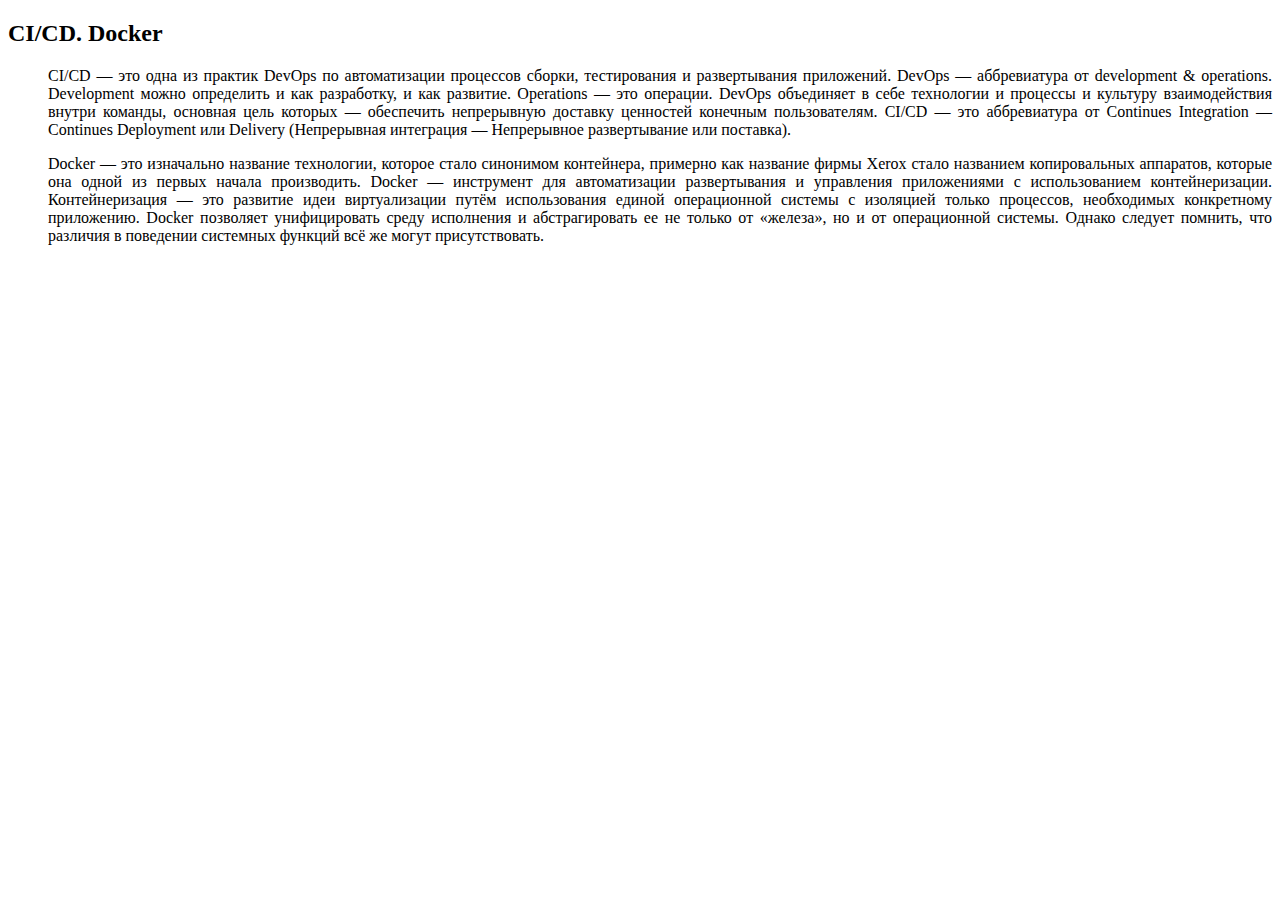
<file: ci_cd_docker.html>
<!DOCTYPE html>
<html lang="en">
<head>
    <meta charset="UTF-8">
    <title>CI/CD. Docker</title>
</head>
<body>
    <h2 >CI/CD. Docker</h2>
    <ul style="text-align: justify;">
        <p>
            CI/CD — это одна из практик DevOps по автоматизации процессов сборки, тестирования и развертывания приложений.

DevOps — аббревиатура от development & operations. Development можно определить и как разработку, и как развитие. Operations — это операции. DevOps объединяет в себе технологии и процессы и культуру взаимодействия внутри команды, основная цель которых — обеспечить непрерывную доставку ценностей конечным пользователям.

СI/CD — это аббревиатура от Continues Integration — Continues Deployment или Delivery (Непрерывная интеграция — Непрерывное развертывание или поставка).
        </p>
        <p>
            Docker — это изначально название технологии, которое стало синонимом контейнера, примерно как название фирмы Xerox стало названием копировальных аппаратов, которые она одной из первых начала производить.

            Docker — инструмент для автоматизации развертывания и управления приложениями с использованием контейнеризации.
            
            Контейнеризация — это развитие идеи виртуализации путём использования единой операционной системы с изоляцией только процессов, необходимых конкретному приложению.
            
            Docker позволяет унифицировать среду исполнения и абстрагировать ее не только от «железа», но и от операционной системы. Однако следует помнить, что различия в поведении системных функций всё же могут присутствовать. 
        </p>
    </ul>
</div>
</body>
</html>
</file>
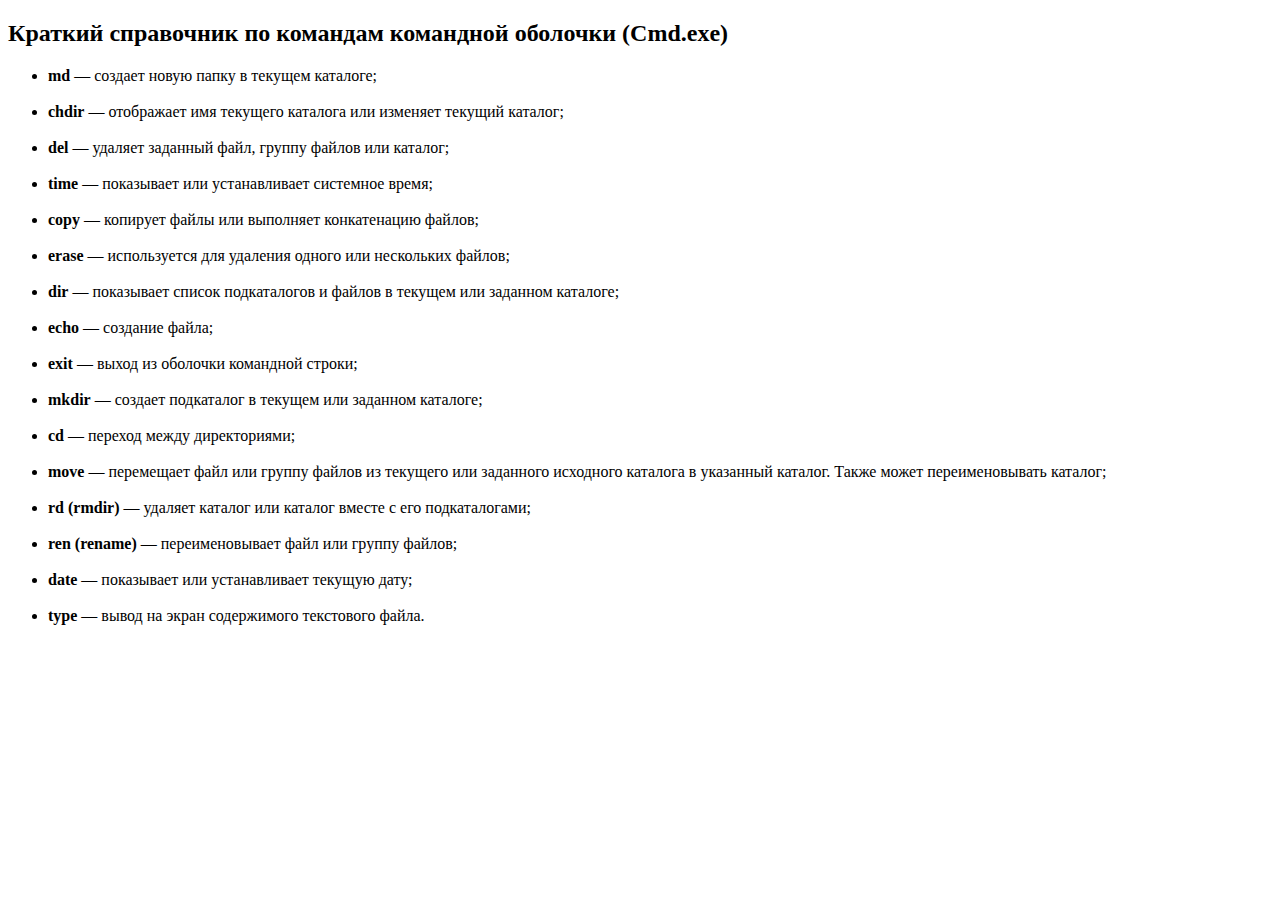
<file: cmd.html>
<!DOCTYPE html>
<html lang="en">
<head>
    <meta charset="UTF-8">
    <title>Командная строка Windows</title>
</head>
<body>
    <h2 >Краткий справочник по командам командной оболочки (Cmd.exe)</h2>
    <ul style="text-align: justify;">
        <li><strong>md</strong> — создает новую папку в текущем каталоге;</li>
        <br>
        <li><strong>chdir</strong> — отображает имя текущего каталога или изменяет текущий каталог;</li>
        <br>
        <li><strong>del</strong> — удаляет заданный файл, группу файлов или каталог;</li>
        <br>
        <li><strong>time</strong> — показывает или устанавливает системное время;</li>
        <br>
        <li><strong>copy</strong> — копирует файлы или выполняет конкатенацию файлов;</li>
        <br>
        <li><strong>erase</strong> — используется для удаления одного или нескольких файлов;</li>
        <br>
        <li><strong>dir</strong> — показывает список подкаталогов и файлов в текущем или заданном каталоге;</li>
        <br>
        <li><strong>echo</strong> — создание файла;</li>
        <br>
        <li><strong>exit</strong> — выход из оболочки командной строки;</li>
        <br>
        <li><strong>mkdir</strong> — создает подкаталог в текущем или заданном каталоге;</li>
        <br>
        <li><strong>cd</strong> — переход между директориями;</li>
        <br>
        <li><strong>move</strong> — перемещает файл или группу файлов из текущего или заданного исходного каталога в
            указанный каталог. Также может переименовывать каталог;
        </li>
        <br>
        <li><strong>rd (rmdir)</strong> — удаляет каталог или каталог вместе с его подкаталогами;</li>
        <br>
        <li><strong>ren (rename)</strong> — переименовывает файл или группу файлов;</li>
        <br>
        <li><strong>date</strong> — показывает или устанавливает текущую дату;</li>
        <br>
        <li><strong>type</strong> — вывод на экран содержимого текстового файла.</li>
    </ul>

</div>
</body>
</html>
</file>
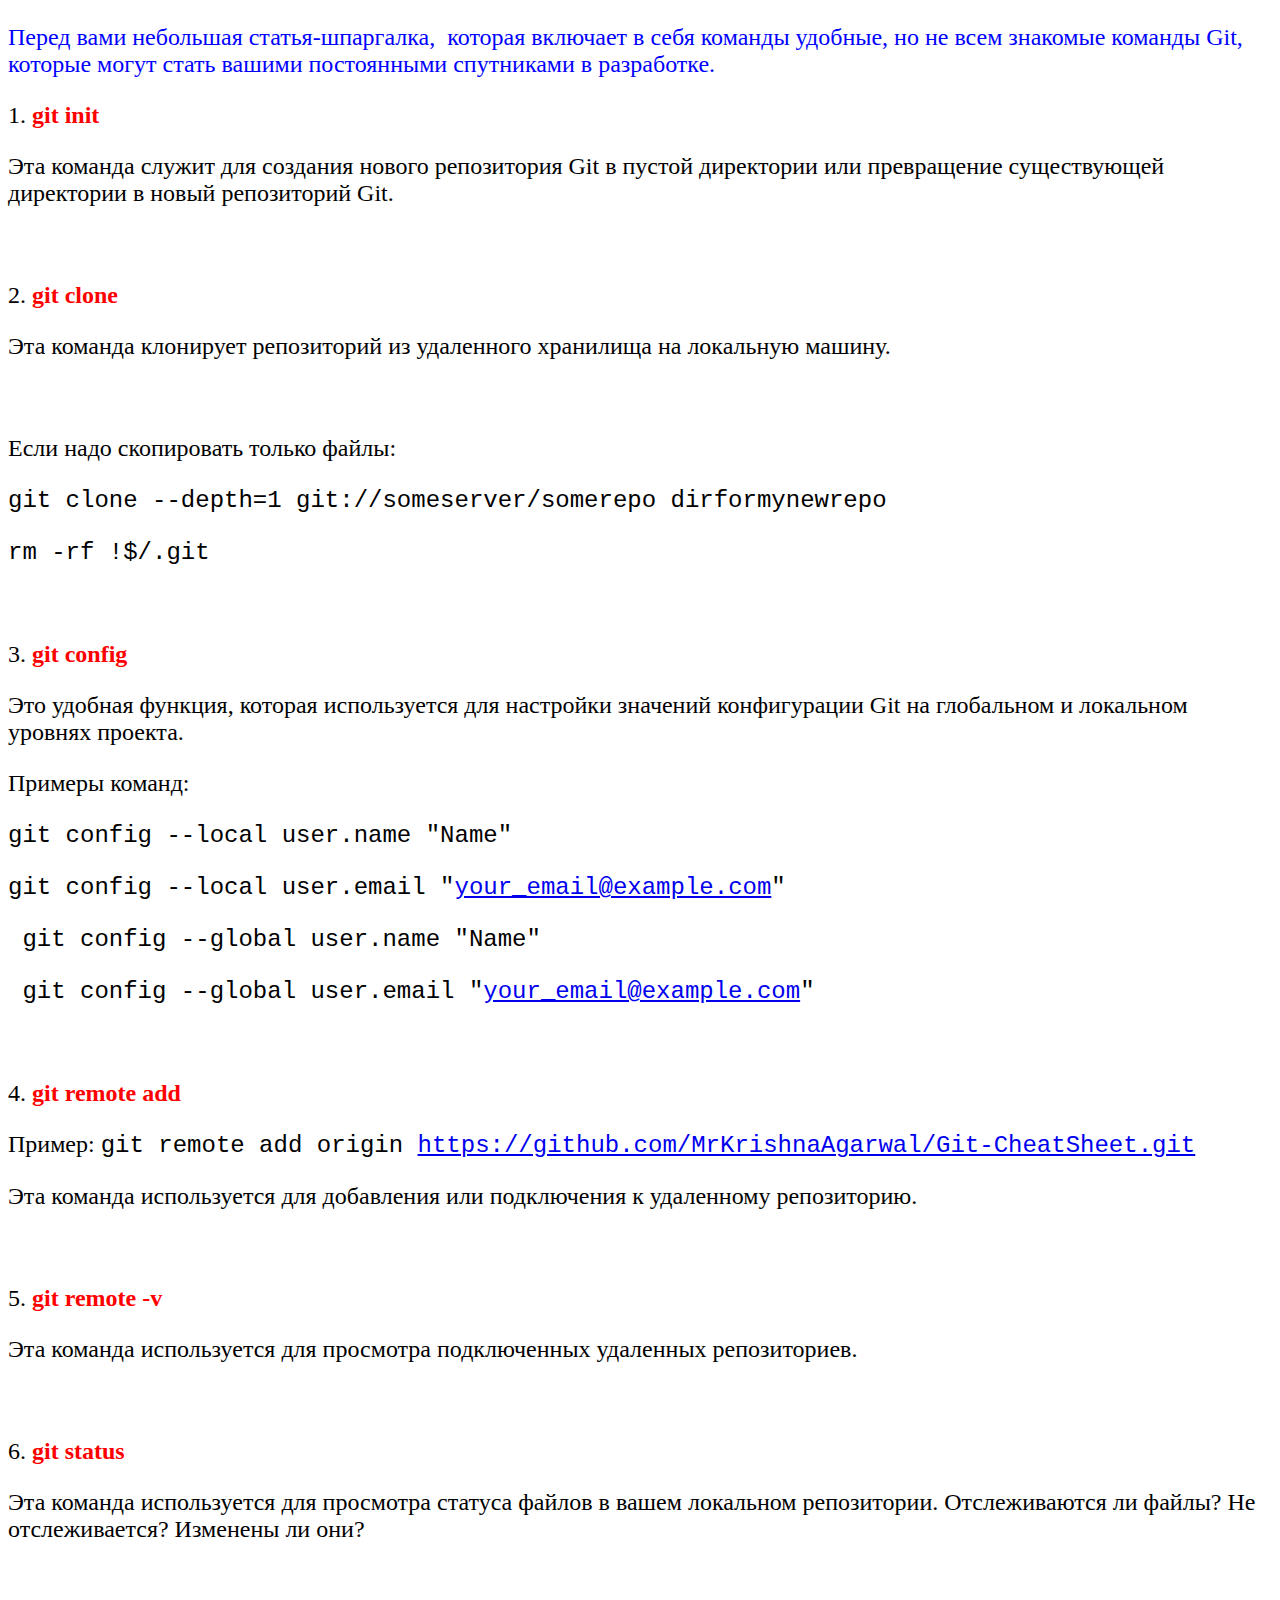
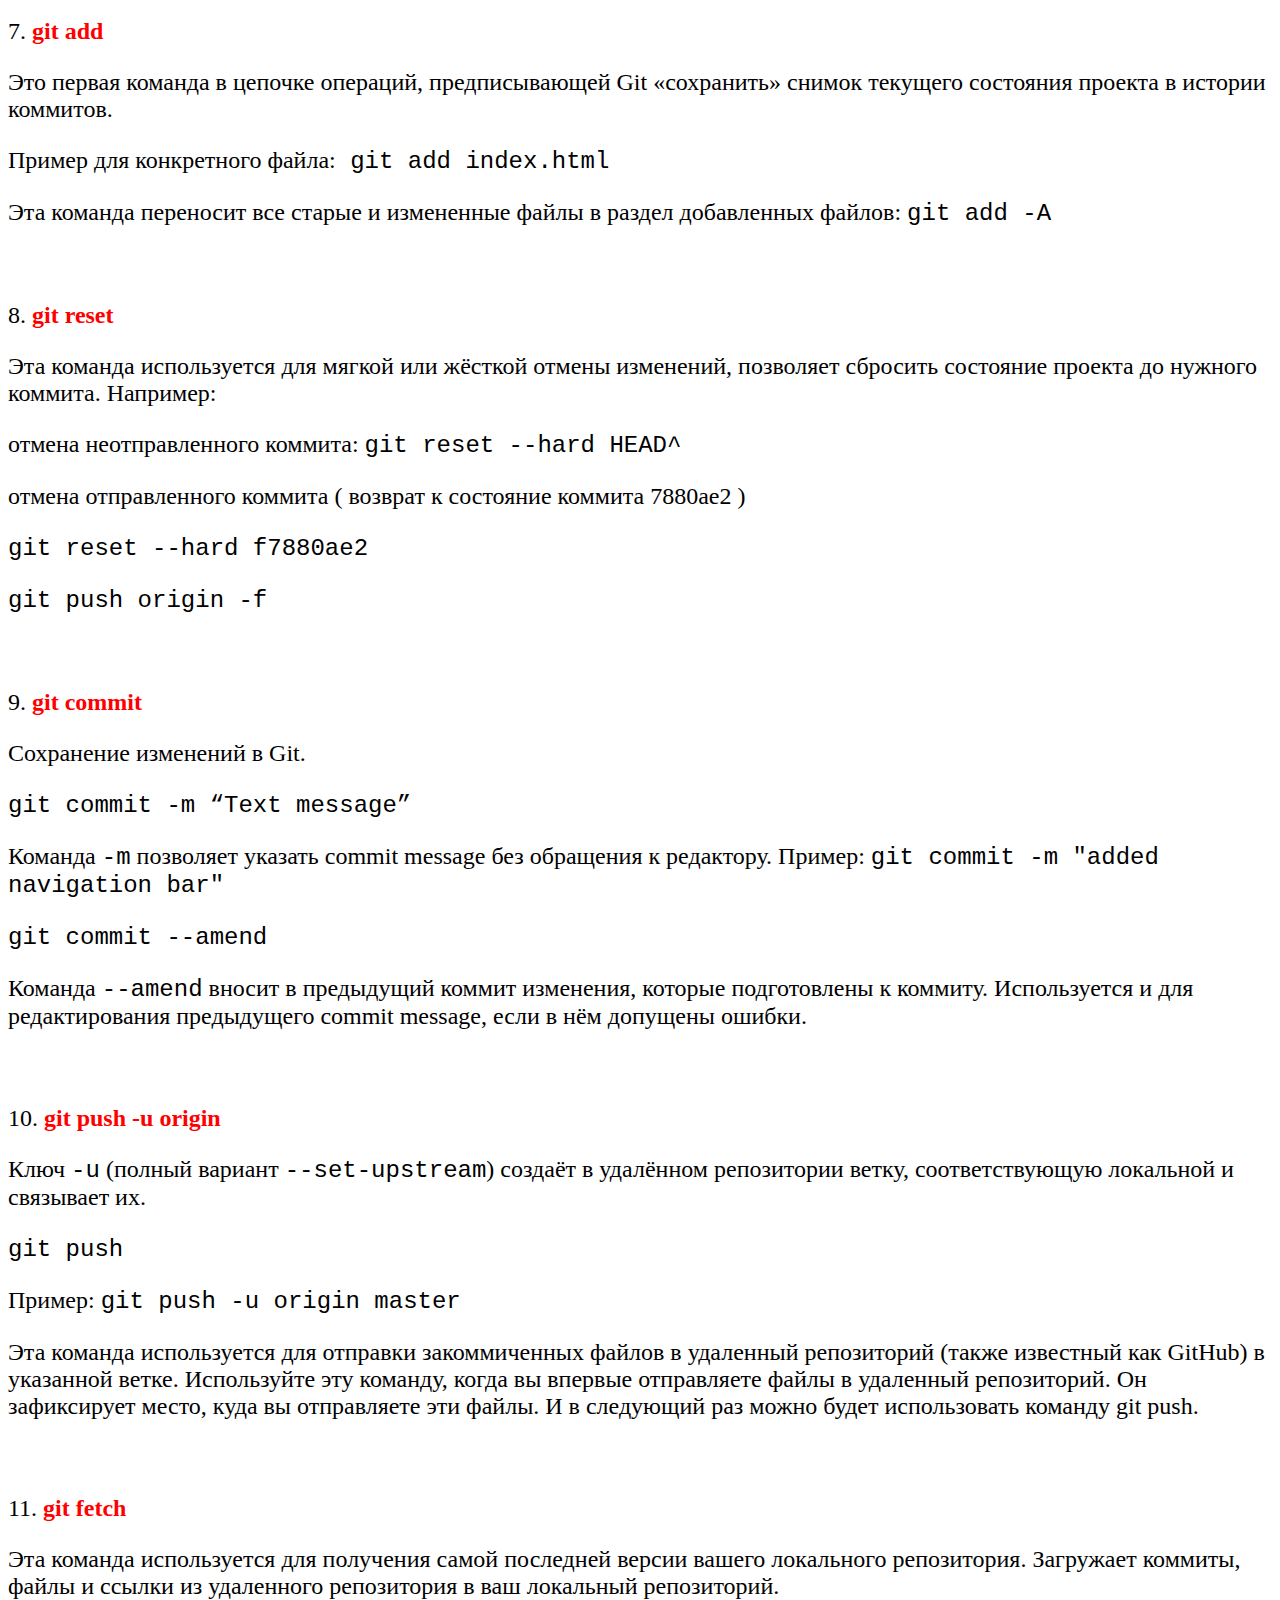
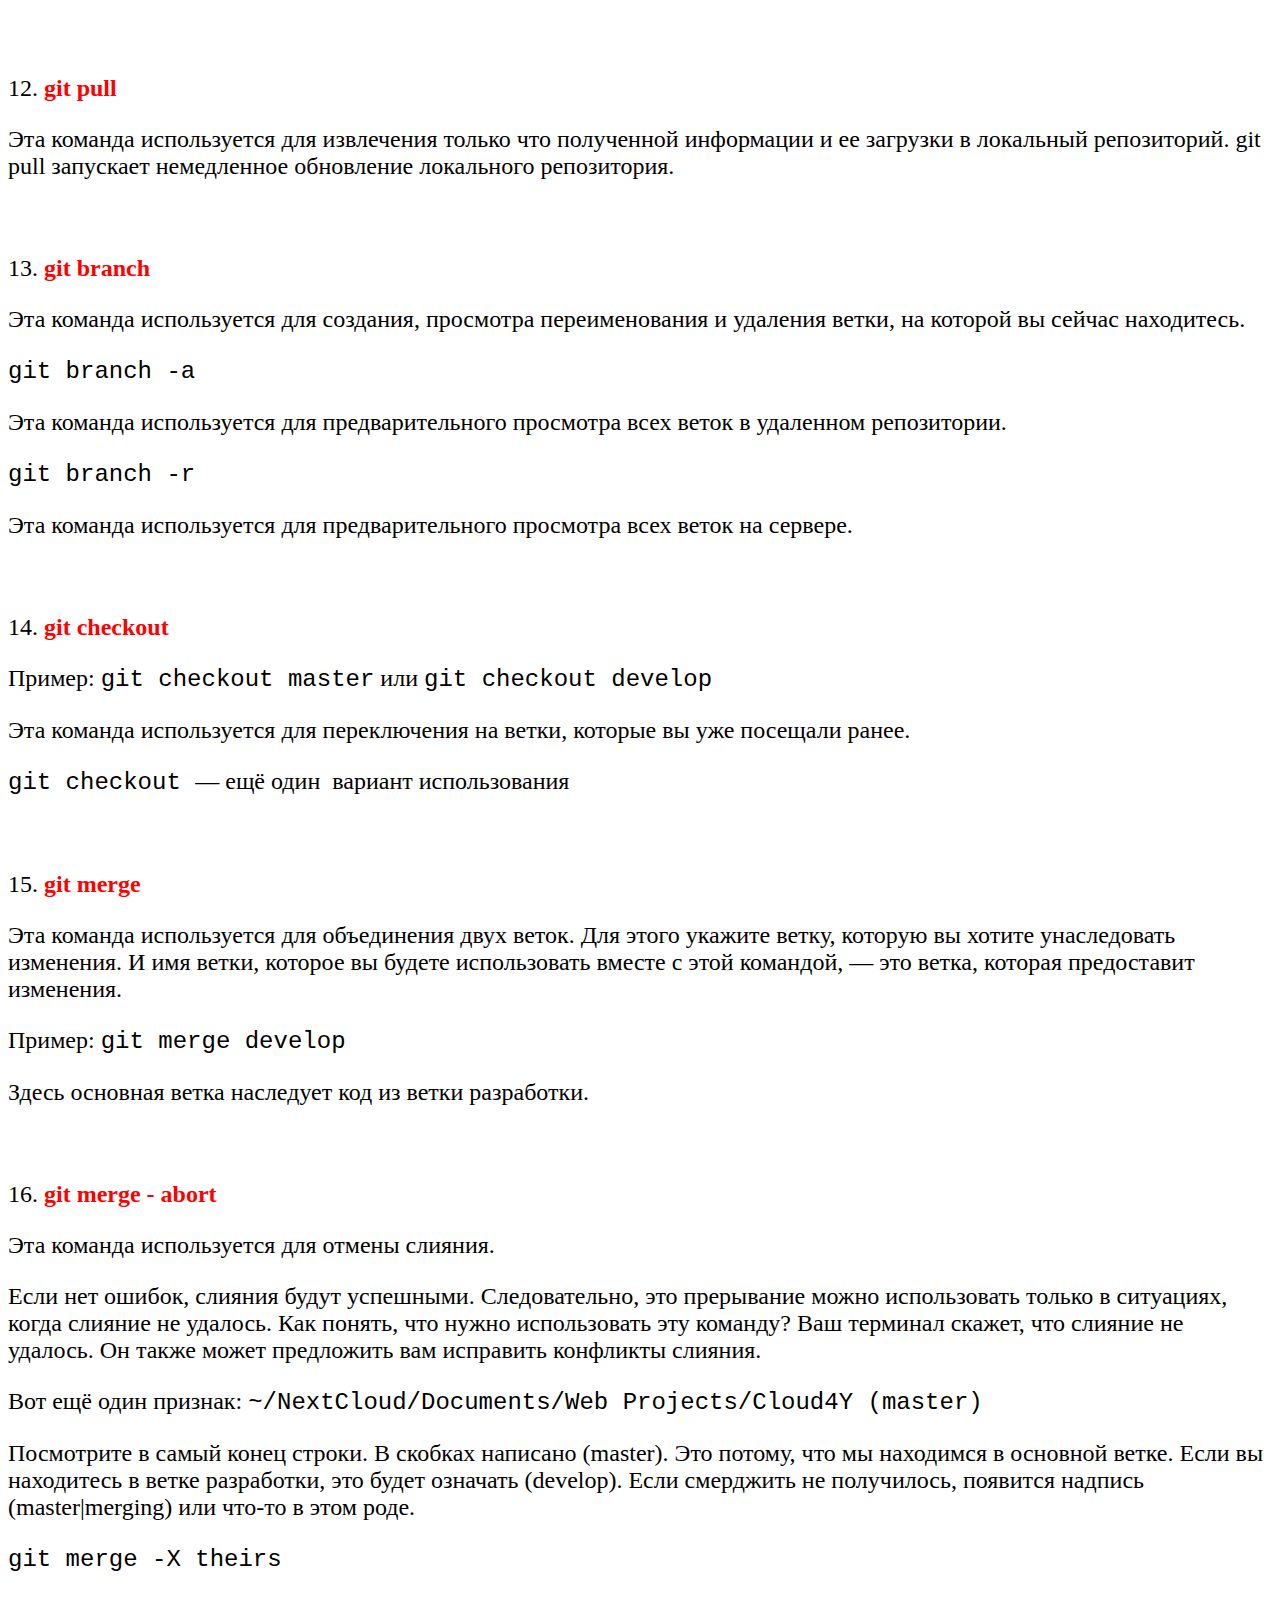
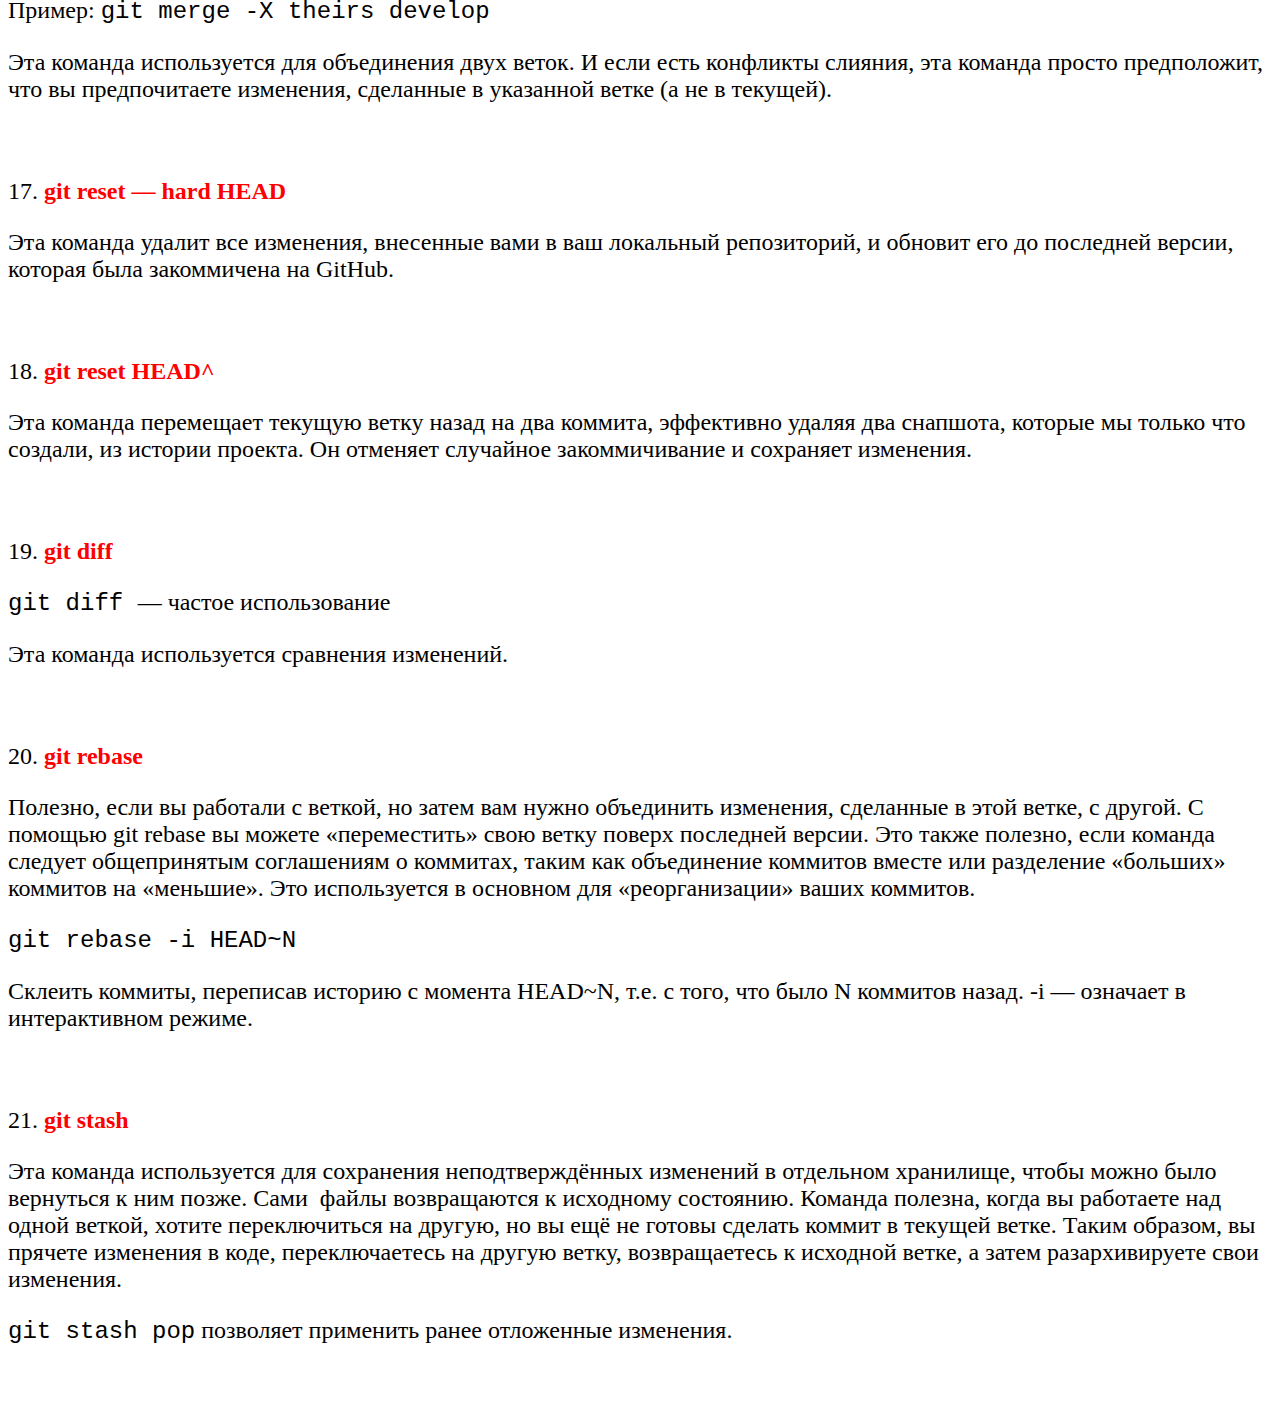
<file: git.html>
<!DOCTYPE html>
<html lang="en">
<head>
    <meta charset="UTF-8">
    <title>Основы Git</title>
    <link rel="stylesheet" href="git.css">
</head>
<body>
<article id="news-body" itemprop="articleBody">

    <p class="blue" style="color:blue">
        Перед вами небольшая статья-шпаргалка,&nbsp; которая включает в себя команды удобные, но не всем знакомые
        команды Git, которые могут стать вашими постоянными спутниками в разработке.
    </p>
    <p>
        1. <b class="red" style="color:red">git init</b>
    </p>
    <p>
        Эта команда служит для создания нового репозитория Git в пустой директории или превращение существующей директории в новый репозиторий Git.
    </p>
    <br>
    <p>
        2. <b class="red" style="color:red">git clone
    </b>
    </p>
    <p>
        Эта команда клонирует репозиторий из удаленного хранилища на локальную машину.&nbsp;
    </p>
    <br>
    <p>
        Если надо скопировать только файлы:
    </p>
    <p>
        <code> git clone --depth=1 git://someserver/somerepo dirformynewrepo </code>
    </p>
    <p>
        <code>
            rm -rf !$/.git</code>
    </p>
    <p>
        <br>
    </p>
    <p>
        3. <b class="red" style="color:red">git config
        </b>
        </p>
        <p>
        Это удобная функция, которая используется для настройки значений конфигурации Git на
        глобальном и локальном уровнях проекта.
        <p>Примеры команд:
    </p>
    <p>
        <code> git config --local user.name "Name"</code>
    </p>
    <p>
        <code>git config --local user.email "<a href="mailto:your_email@example.com">your_email@example.com</a>"</code>
    </p>
    <p>
        <code> &nbsp;git config --global user.name "Name"</code>
    </p>
    <p>
        <code> &nbsp;git config --global user.email "<a href="mailto:your_email@example.com">your_email@example.com</a>"</code>
    </p>
    <br>
    <p>
        4. <b class="red" style="color:red">git remote add
           </b>
    </p>
    <p>
        Пример: <code>git remote add origin <a
            href="https://github.com/MrKrishnaAgarwal/Git-CheatSheet.git?roistat_visit=2927050">https://github.com/MrKrishnaAgarwal/Git-CheatSheet.git</a></code>
    </p>
    <p>
        Эта команда используется для добавления или подключения к удаленному репозиторию.
    </p>
    <br>
    <p>
        5. <b class="red" style="color:red">git remote -v</b>
    </p>
    <p>
        Эта команда используется для просмотра подключенных удаленных репозиториев.
    </p>
    <br>
    <p>
        6. <b class="red" style="color:red">git status</b>
    </p>
    <p>
        Эта команда используется для просмотра статуса файлов в вашем локальном репозитории. Отслеживаются ли файлы? Не
        отслеживается? Изменены ли они?
    </p>
    <br>
    <p>
        7. <b class="red" style="color:red">git add </b>
    </p>
    <p>
        Это первая команда в цепочке операций, предписывающей Git «сохранить» снимок текущего состояния проекта в истории коммитов.
    </p>
    <p>
        Пример для конкретного файла:<code> git add index.html</code>
    </p>
    <p>
     Эта команда переносит все старые и измененные файлы в раздел добавленных файлов: <code> git add -A</code>
    </p>
    <br>
    <p>
        8.<b class="red" style="color:red"> git reset</b>
    </p>
    <p>
        Эта команда используется для мягкой или жёсткой отмены изменений, позволяет сбросить состояние проекта до
        нужного коммита. Например:&nbsp;
    </p>
    <p>
        отмена неотправленного коммита: <code>git reset --hard HEAD^</code>
    </p>
    <p>
        отмена отправленного коммита ( возврат к состояние коммита 7880ae2 )
    </p>
    <p>
        <code>git reset --hard f7880ae2 </code>
    </p>
    <p>
        <code>
            git push origin -f</code>
    </p>
    <p>
        <br>
    </p>
    <p>
        9. <b class="red" style="color:red">git commit</b>
    </p>
    <p>
        Сохранение изменений в Git.
    </p>
    <p>
        <code> git commit -m “Text message”</code>
    </p>
    <p>
        Команда <code>-m</code> позволяет указать commit message без обращения к редактору.
        Пример: <code>git commit -m "added navigation bar"</code>
    </p>
    <p>
        <code> git commit --amend</code>
    </p>
    <p>
        Команда <code>--amend</code> вносит в предыдущий коммит изменения, которые подготовлены к коммиту. Используется
        и для редактирования предыдущего commit message, если в нём допущены ошибки.
    </p>
    <br>
    <p>
        10. <b class="red" style="color:red">git push -u origin</b>
    </p>
    <p>
        Ключ <code>-u</code> (полный вариант <code>--set-upstream</code>) создаёт в удалённом репозитории ветку,
        соответствующую локальной и связывает их.
    </p>
    <p>
        <code>git push</code>
       </p>
    <p>
        Пример: <code>git push -u origin master</code>
    </p>
    <p>
        Эта команда используется для отправки закоммиченных файлов в удаленный репозиторий (также известный как GitHub)
        в указанной ветке. Используйте эту команду, когда вы впервые отправляете файлы в удаленный репозиторий. Он
        зафиксирует место, куда вы отправляете эти файлы. И в следующий раз можно будет использовать команду git push.
    </p>
    <br>
    <p>
        11. <b class="red" style="color:red">git fetch
    </b>
    </p>
    <p>
        Эта команда используется для получения самой последней версии вашего локального репозитория. Загружает коммиты,
        файлы и ссылки из удаленного репозитория в ваш локальный репозиторий.
    </p>
    <br>
    <p>
        12. <b class="red" style="color:red">git pull&nbsp;</b>
    </p>
    <p>
        Эта команда используется для извлечения только что полученной информации и ее загрузки в локальный репозиторий.
        git pull запускает немедленное обновление локального репозитория.
    </p>
    <br>
    <p>
        13. <b class="red" style="color:red">git branch&nbsp;</b>
    </p>
    <p>     
        Эта команда используется для создания, просмотра переименования и удаления ветки, на которой вы
        сейчас находитесь.&nbsp;
    </p>
    <p>
        <code>git branch -a</code>
    </p>
    <p>
        Эта команда используется для предварительного просмотра всех веток в удаленном репозитории.
    </p>
    <p>
        <code> git branch -r</code>
    </p>
    <p>
        Эта команда используется для предварительного просмотра всех веток на сервере.
    </p>
    <br>
    <p>
        14. <b class="red" style="color:red">git checkout</b>
    </p>
    <p>
        Пример: <code>git checkout master</code> или <code>git checkout develop</code>
    </p>
    <p>
        Эта команда используется для переключения на ветки, которые вы уже посещали ранее.
    </p>
    <p>
        <code> git checkout
        </code> — ещё один&nbsp; вариант использования
    </p>
    <br>
    <p>
        15. <b class="red" style="color:red">git merge</b>
    </p>
    <p>
        Эта команда используется для объединения двух веток. Для этого укажите ветку, которую вы хотите унаследовать
        изменения. И имя ветки, которое вы будете использовать вместе с этой командой, — это ветка, которая предоставит
        изменения.
    </p>
    <p>
        Пример: <code>git merge develop</code>
    </p>
    <p>
        Здесь основная ветка наследует код из ветки разработки.
    </p>
    <br>
    <p>
        16. <b class="red" style="color:red">git merge - abort</b>
    </p>
    <p>
        Эта команда используется для отмены слияния.
    </p>
    <p>
        Если нет ошибок, слияния будут успешными. Следовательно, это прерывание можно использовать только в ситуациях,
        когда слияние не удалось. Как понять, что нужно использовать эту команду? Ваш терминал скажет, что слияние не
        удалось. Он также может предложить вам исправить конфликты слияния.
    </p>
    <p>
        Вот ещё&nbsp;один признак: <code>~/NextCloud/Documents/Web Projects/Cloud4Y (master)</code>
    </p>
    <p>
        Посмотрите в самый конец строки. В скобках написано (master). Это потому, что мы находимся в основной ветке.
        Если вы находитесь в ветке разработки, это будет означать (develop). Если смерджить не получилось, появится
        надпись (master|merging) или что-то в этом роде.&nbsp;
    </p>
    <p>
        <code>git merge -X theirs</code>
    </p>
    <p>
        Пример: <code>git merge -X theirs develop</code>
    </p>
    <p>
        Эта команда используется для объединения двух веток. И если есть конфликты слияния, эта команда просто
        предположит, что вы предпочитаете изменения, сделанные в указанной ветке (а не в текущей).
    </p>
    <br>
    <p>
        17. <b class="red" style="color:red">git reset — hard HEAD</b>
    </p>
    <p>
        Эта команда удалит все изменения, внесенные вами в ваш локальный репозиторий, и обновит его до последней версии,
        которая была закоммичена на GitHub.
    </p>
    <br>
    <p>
        18. <b class="red" style="color:red">git reset HEAD^</b>
    </p>
    <p>
        Эта команда перемещает текущую ветку назад на два коммита, эффективно удаляя два снапшота, которые мы только что создали, из истории проекта. Он отменяет случайное закоммичивание и сохраняет изменения.
    </p>
    <br>
    <p>
        19. <b class="red" style="color:red">git diff</b>
    </p>
    <code> git diff
    </code> — частое использование&nbsp;
    </p>
    <p>
        Эта команда используется сравнения изменений.
    </p>
    <p>
        <br>
    </p>
    <p>
        20. <b class="red" style="color:red">git rebase</b>
    </p>
    <p>
        Полезно, если вы работали с веткой, но затем вам нужно объединить изменения, сделанные в этой ветке, с другой. С помощью git rebase вы можете «переместить» свою ветку поверх последней версии. Это также полезно, если команда следует общепринятым соглашениям о коммитах, таким как объединение коммитов вместе или разделение «больших» коммитов на «меньшие». Это используется в основном для «реорганизации» ваших коммитов.
    </p>
    <p>
        <code>git rebase -i HEAD~N</code>
    </p>
    <p>
        Склеить коммиты, переписав историю с момента&nbsp;HEAD~N, т.е. с того, что было N коммитов назад. -i — означает
        в интерактивном режиме.
    </p>
    <br>
    <p>
        21. <b class="red" style="color:red">git stash</b>
    </p>
    <p>
        Эта команда используется для сохранения неподтверждённых изменений в отдельном хранилище, чтобы можно было
        вернуться к ним позже. Сами &nbsp;файлы возвращаются к исходному состоянию. Команда полезна, когда вы работаете
        над одной веткой, хотите переключиться на другую, но вы ещё не готовы сделать коммит в текущей ветке. Таким
        образом, вы прячете изменения в коде, переключаетесь на другую ветку, возвращаетесь к исходной ветке, а затем
        разархивируете свои изменения.
    </p>
    <p>
        <code> git stash pop</code> позволяет применить ранее отложенные изменения.
    </p>
    <br>
</article>
</body>
</html>
</file>
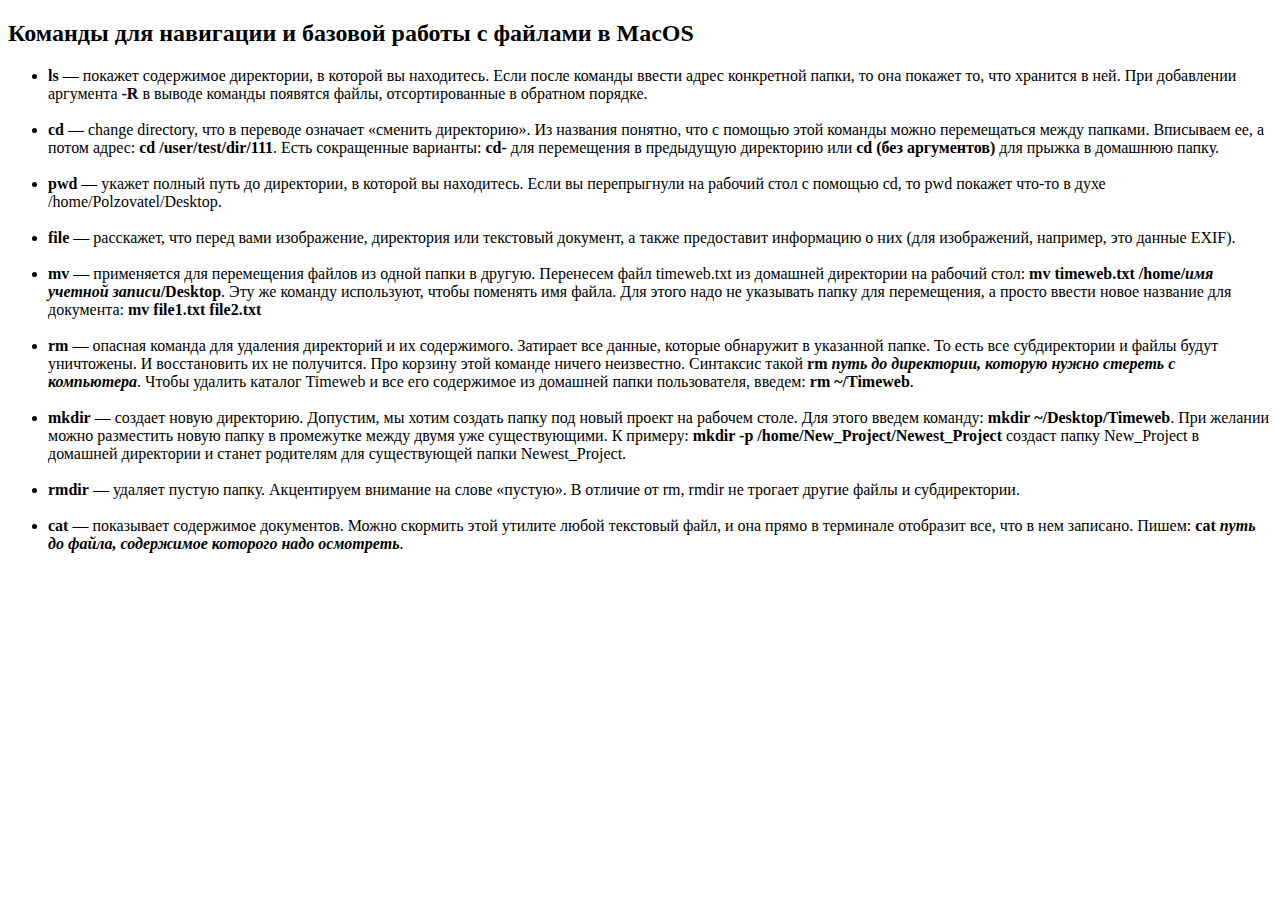
<file: macOS.html>
<!DOCTYPE html>
<html lang="en">
<head>
    <meta charset="UTF-8">
    <title>Терминал MacOS</title>
    <style>
        strong {
        font-weight: bold;
        }
        a {
        background-color: transparent
        }
    </style>
</head>
<body>
<h2>Команды для навигации и базовой работы с файлами в MacOS</h2>
<ul>
    <li><strong>ls</strong> — покажет содержимое директории, в которой вы находитесь. Если после команды ввести адрес
        конкретной папки, то она покажет то, что хранится в ней. При добавлении аргумента <strong>-R</strong> в выводе
        команды появятся файлы, отсортированные в обратном порядке.
    </li>
    <br>
    <li><strong>cd</strong> — change directory, что в переводе означает «сменить директорию». Из названия понятно, что с
        помощью этой команды можно перемещаться между папками. Вписываем ее, а потом адрес: <strong>cd
            /user/test/dir/111</strong>. Есть сокращенные варианты: <strong>cd-</strong> для перемещения в предыдущую
        директорию или <strong>cd (без аргументов)</strong> для прыжка в домашнюю папку.
    </li>
    <br>
    <li><strong>pwd</strong> — укажет полный путь до директории, в которой вы находитесь. Если вы перепрыгнули на
        рабочий стол с помощью cd, то pwd покажет что-то в духе /home/Polzovatel/Desktop.
    </li>
    <br>
    <li><strong>file</strong> — расскажет, что перед вами изображение, директория или текстовый документ, а также
        предоставит информацию о них (для изображений, например, это данные EXIF).
    </li>
    <br>
    <li><strong>mv</strong> — применяется для перемещения файлов из одной папки в другую. Перенесем файл timeweb.txt
        из домашней директории на рабочий стол: <strong>mv timeweb.txt /home/<em>имя учетной
            записи</em>/Desktop</strong>. Эту же команду используют, чтобы поменять имя файла. Для этого надо не
        указывать папку для перемещения, а просто ввести новое название для документа: <strong>mv file1.txt file2.txt</strong>
    </li>
    <br>
    <li><strong>rm</strong> — опасная команда для удаления директорий и их содержимого. Затирает все данные, которые
        обнаружит в указанной папке. То есть все субдиректории и файлы будут уничтожены. И восстановить их не получится.
        Про корзину этой команде ничего неизвестно. Синтаксис такой <strong>rm <em>путь до директории, которую нужно
            стереть с компьютера</em></strong>. Чтобы удалить каталог&nbsp;Timeweb и все его содержимое из домашней
        папки пользователя, введем: <strong>rm ~/Timeweb</strong>.
    </li>
    <br>
    <li><strong>mkdir</strong> — создает новую директорию. Допустим, мы хотим создать папку под новый проект на рабочем
        столе. Для этого введем команду: <strong>mkdir ~/Desktop/Timeweb</strong>. При желании можно разместить новую
        папку в промежутке между двумя уже существующими. К примеру: <strong>mkdir -p
            /home/New_Project/Newest_Project</strong> создаст папку New_Project в домашней директории и станет родителям
        для существующей папки Newest_Project.
    </li>
    <br>
    <li><strong>rmdir</strong> — удаляет пустую папку. Акцентируем внимание на слове «пустую». В отличие от rm, rmdir не
        трогает другие файлы и субдиректории.
    </li>
    <br>
    <li><strong>cat</strong> — показывает содержимое документов. Можно скормить этой утилите любой текстовый файл, и она
        прямо в терминале отобразит все, что в нем записано. Пишем: <strong>cat <em>путь до файла, содержимое которого
            надо осмотреть</em></strong>.
    </li>
</ul>
</body>
</html>
</file>
<file: git.css>
body {
    font-size: 24px;
}
.green {
    color: green;
}
.red {
    color: red;
}
.blue {
    color: blue;
}
li.green {
    color: green;
}
li.red {
    color: red;
}
li.blue {
    color: blue;
}
ul ol li.red {
    color: red;
}
ul ol li.green {
    color: green;
}
ul ol li.blue {
    color: blue;
}
p.italic {
    font-style: italic;
}
p.bold {
    font-style: bold;
}
</file>
